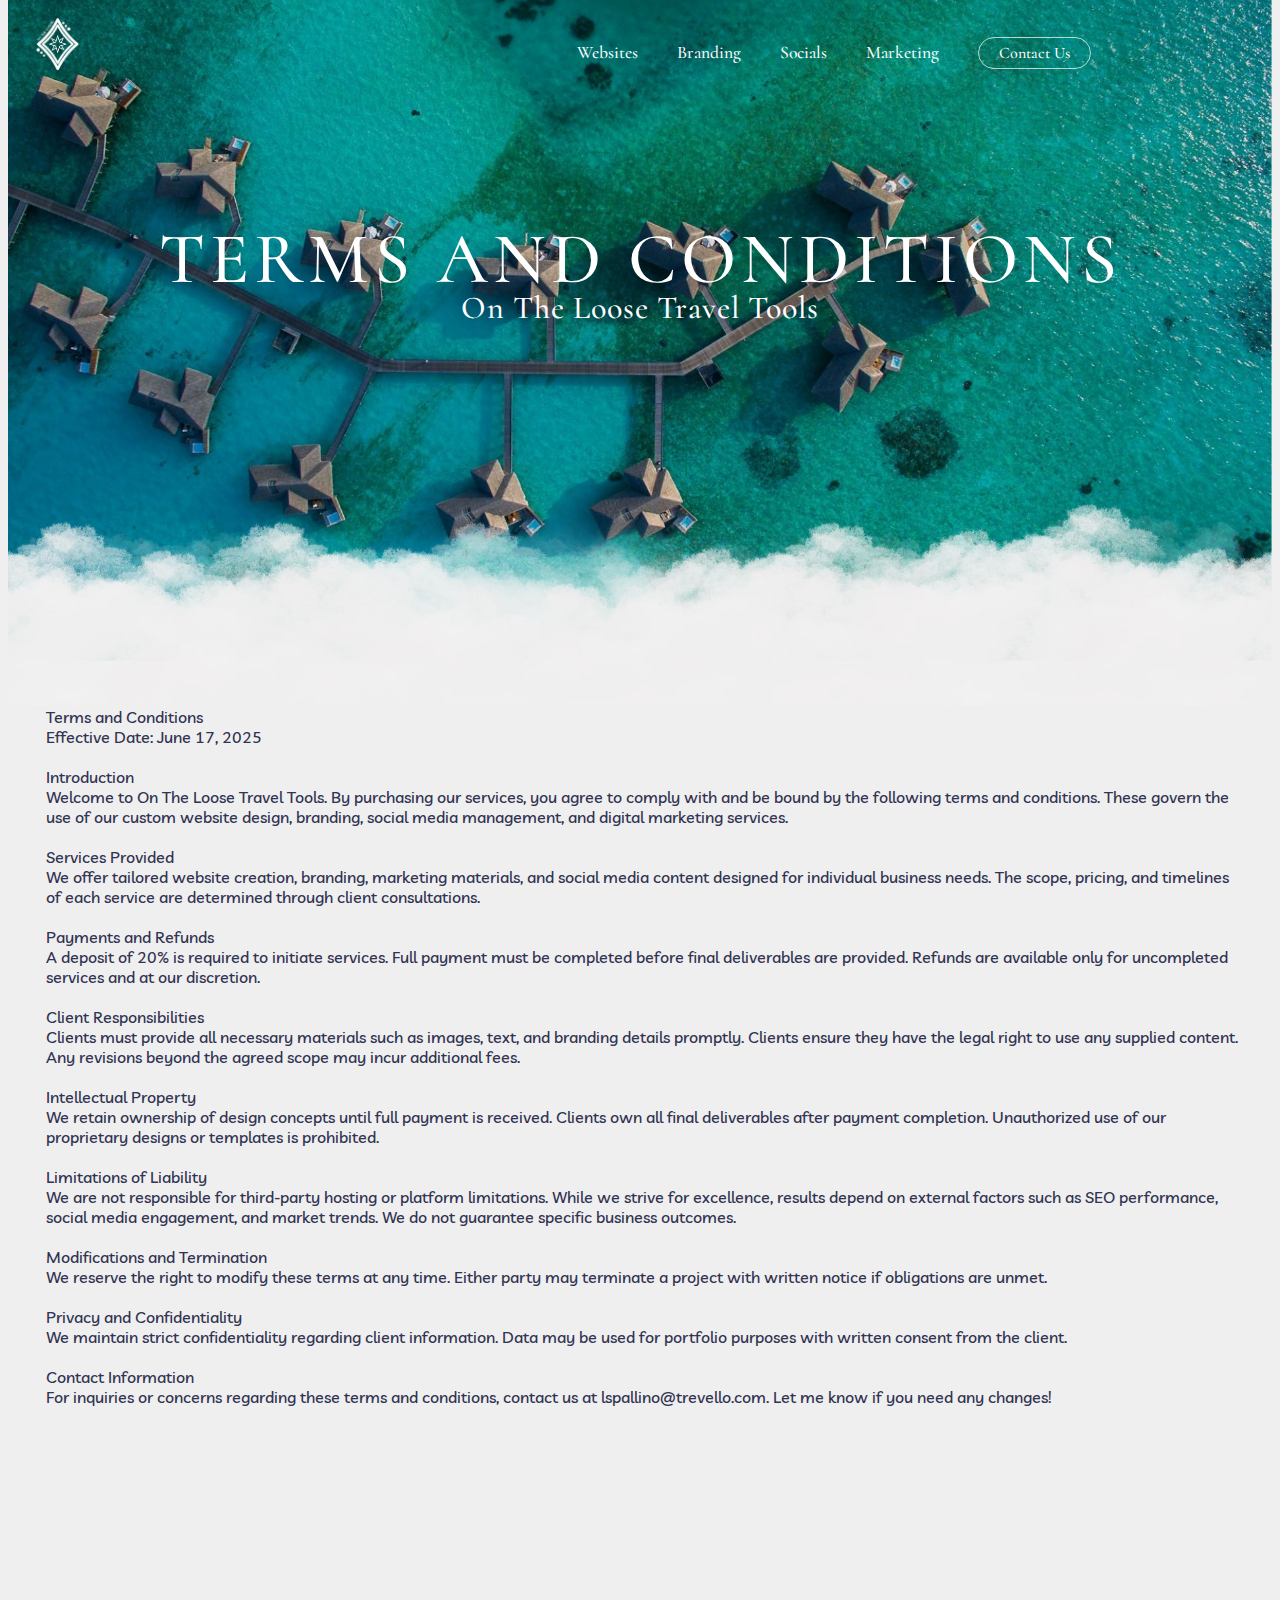
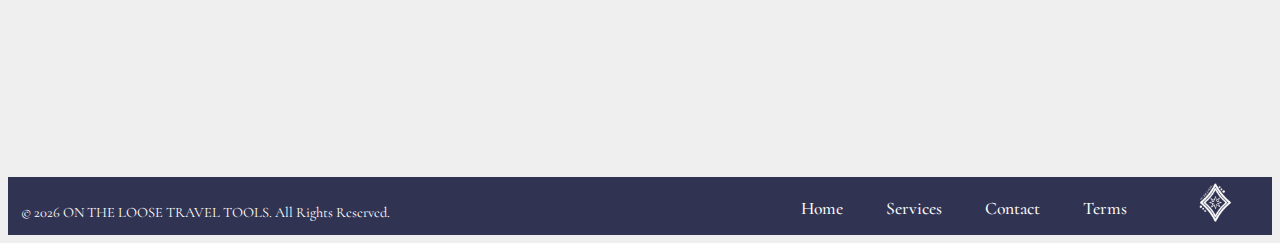
<file: terms.html>
<!DOCTYPE html>
<html lang="en">
  <head>
    <meta charset="UTF-8" />
    <meta name="viewport" content="width=device-width, initial-scale=1.0" />
    <title>ON THE LOOSE</title>
    <link rel="icon" href="img/blueLogo.gif" type="image/gif" />
    <link rel="stylesheet" href="style.css" />
    <link rel="preconnect" href="https://fonts.googleapis.com" />
    <link rel="preconnect" href="https://fonts.gstatic.com" crossorigin />
    <link rel="preconnect" href="https://fonts.googleapis.com" />
    <link rel="preconnect" href="https://fonts.gstatic.com" crossorigin />
    <link
      href="https://fonts.googleapis.com/css2?family=Cormorant:ital,wght@0,300..700;1,300..700&family=Forum&display=swap"
      rel="stylesheet"
    />
    <link rel="preconnect" href="https://fonts.googleapis.com" />
    <link rel="preconnect" href="https://fonts.gstatic.com" crossorigin />
    <link
      href="https://fonts.googleapis.com/css2?family=Livvic:ital,wght@0,100;0,200;0,300;0,400;0,500;0,600;0,700;0,900;1,100;1,200;1,300;1,400;1,500;1,600;1,700;1,900&display=swap"
      rel="stylesheet"
    />
  </head>
  <body>
    <header class="headermainpage">
      <img id="tahiti" src="img/3.jpg" />
      <div id="top">
        <a href="index.html#tahiti"
          ><img id="whiteLogoTop" src="img/LogoWhite.gif"
        /></a>
        <div id="links">
          <a href="tools.html#webLink">Websites</a>
          <a href="tools.html#brandLink">Branding</a>
          <a href="tools.html#socialLink">Socials</a>
          <a href="tools.html#marketLink">Marketing</a>
          <a id="topButton" href="index.html#contact">Contact Us</a>
        </div>
      </div>
      <h1 class="title">TERMS AND CONDITIONS</h1>
      <h2 class="little_title">On The Loose Travel Tools</h2>
    </header>
    <main>
      <p id="terms">
        Terms and Conditions <br />
        Effective Date: June 17, 2025 <br /><br />
        Introduction <br />
        Welcome to On The Loose Travel Tools. By purchasing our services, you
        agree to comply with and be bound by the following terms and conditions.
        These govern the use of our custom website design, branding, social
        media management, and digital marketing services.<br />
        <br />Services Provided <br />
        We offer tailored website creation, branding, marketing materials, and
        social media content designed for individual business needs. The scope,
        pricing, and timelines of each service are determined through client
        consultations.<br />
        <br />Payments and Refunds <br />
        A deposit of 20% is required to initiate services. Full payment must be
        completed before final deliverables are provided. Refunds are available
        only for uncompleted services and at our discretion.<br />
        <br />Client Responsibilities <br />
        Clients must provide all necessary materials such as images, text, and
        branding details promptly. Clients ensure they have the legal right to
        use any supplied content. Any revisions beyond the agreed scope may
        incur additional fees.<br />
        <br />Intellectual Property<br />
        We retain ownership of design concepts until full payment is received.
        Clients own all final deliverables after payment completion.
        Unauthorized use of our proprietary designs or templates is
        prohibited.<br />
        <br />Limitations of Liability<br />
        We are not responsible for third-party hosting or platform limitations.
        While we strive for excellence, results depend on external factors such
        as SEO performance, social media engagement, and market trends. We do
        not guarantee specific business outcomes.<br />
        <br />Modifications and Termination<br />
        We reserve the right to modify these terms at any time. Either party may
        terminate a project with written notice if obligations are unmet.<br />
        <br />Privacy and Confidentiality<br />
        We maintain strict confidentiality regarding client information. Data
        may be used for portfolio purposes with written consent from the
        client.<br />
        <br />Contact Information<br />
        For inquiries or concerns regarding these terms and conditions, contact
        us at lspallino@trevello.com. Let me know if you need any changes!
      </p>
    </main>
    <footer id="footermainpage">
      <p>
        &copy; <span id="current-year"></span> ON THE LOOSE TRAVEL TOOLS. All
        Rights Reserved.
      </p>
      <div id="bottomLinks">
        <a href="index.html#tahiti">Home</a>
        <a href="tools.html#whiteLogoTopServices">Services</a>
        <a href="index.html#contact">Contact</a>
        <a href="terms.html">Terms</a>
      </div>
      <img src="img/LogoWhite.gif" id="whiteLogoBottom" />
    </footer>
    <script src="script.js"></script>
  </body>
</html>
</file>
<file: style.css>
html {
  max-width: 100%;
}

body {
  font-family: "Cormorant", serif;
  font-optical-sizing: auto;
  font-weight: 400;
  font-style: normal;
  background-color: #efefef;
  flex: 1; /* This is the magic! It makes the wrapper take up all available space */
  display: flex; /* Make wrapper a flex container */
  flex-direction: column;
  overflow-x: hidden;
}

.headermainpage {
  margin-top: -1%;
  margin-left: 0;
}

#tahiti {
  width: 100%;
}
#top {
  display: flexbox;
  position: relative;
  z-index: 9999999;
}
#whiteLogoTop {
  display: block;
  width: 4%;
  margin-left: 2%;
  margin-top: -55%;
}

#links {
  display: flexbox;
  align-items: center;
  min-width: 700px;
  margin-left: 45%;
  margin-top: -4%;
  gap: 20px;
}

a {
  color: white;
  margin-right: 5%;
  font-weight: 500;
  font-size: 1.1rem;
  cursor: pointer;
  transition: all 0.3s ease;
}

a:hover,
#topButton:hover {
  color: #313352;
}

#topButton {
  padding: 5px 20px;
  font-size: 16px;
  font-family: "Cormorant", serif;
  font-weight: 500;
  text-decoration: none;
  background-color: transparent;
  border: 1px solid rgba(255, 255, 255, 0.7);
  border-radius: 50px;
  color: #ffffff;
  transition: all 0.3s ease;
  cursor: pointer;
  -webkit-appearance: none;
  -moz-appearance: none;
  appearance: none;
}
#topButton:hover {
  border-color: #313352;
}

.title,
.little_title {
  color: white;
  text-align: center;
  font-size: 4.5rem;
  letter-spacing: 5px;
  font-weight: 500;
  margin-top: 12%;
}

.little_title {
  margin-top: 0;
  font-size: 2rem;
  font-weight: 500;
  letter-spacing: 1px;
  margin-top: -5%;
}

/*SERVICES PAGE*/

.serTitle {
  text-align: center;
  margin-top: 25%;
}

#whiteAnchorServices {
  width: 12%;
}

#services {
  font-weight: 400;
  margin-top: -9.5%;
  color: #313352;
}
.servicesBlock {
  background-color: #e0cece;
  display: flex;
  flex-direction: column; /* Stack rows vertically */
  align-items: center; /* Center the rows horizontally within this block */
  max-width: 80%; /* Limit the overall width of the services block */
  margin: 0 auto; /* Center the services block itself on the page */
  padding: 20px 0;
  margin-top: 5%;
  box-shadow: 0 4px 10px grey;
  color: #313352;
}

#row1,
#row2 {
  display: flex; /* Make each row a flex container for its tiles */
  justify-content: center; /* Center the tiles horizontally within each row */
  flex-wrap: wrap; /* Allow tiles to wrap on smaller screens if needed */
  gap: 40px; /* Space between the tiles */
  margin-bottom: 40px; /* Space between row1 and row2 */
  width: 80%; /* Ensure rows take full available width in #servicesBlock */
}

#row1 {
  border-top: 2px dashed rgba(255, 255, 255, 0.7);
  padding-top: 2%;
}

#row2 {
  margin-bottom: 0; /* No margin below the last row */
  border-bottom: 2px dashed rgba(255, 255, 255, 0.7);
  padding-bottom: 2%;
}

.tile {
  display: flex;
  flex-direction: column;
  align-items: center; /* Center image and text vertically within the tile */
  text-align: center;
  padding: 20px;
  cursor: pointer;
  border-radius: 15px; /* Rounded corners for the tile itself */
  transition: transform 0.3s ease, box-shadow 0.3s ease;
  /* Adjusted flex properties for better responsiveness */
  flex: 1 1 calc((100% - (2 * 40px)) / 3); /* For 3 columns, considers 2 gaps */
  max-width: calc(
    (100% - (2 * 40px)) / 3
  ); /* Ensure max-width also considers gaps */
  box-sizing: border-box; /* Include padding in flex-basis calculation */
}

.tile:hover {
  transform: translateY(-5px); /* Lift effect on hover */
  box-shadow: 0 6px 15px rgba(0, 0, 0, 0.12);
}

.circlePic {
  width: 150px; /* Set a fixed width for the image */
  height: 150px; /* Set a fixed height for the image */
  border-radius: 50%; /* Make the image perfectly round */
  object-fit: cover; /* Crop image to fill the circle without distortion */
  margin-bottom: 20px;
  box-shadow: 0 2px 5px rgba(0, 0, 0, 0.1);
}

.label {
  font-size: 1.2em;
  margin: 0;
  color: #313352;
  line-height: 1.4;
}

/*ABOUT PAGE*/

#about {
  margin-top: 10%;
}

#aboutBlock {
  font-family: "Livvic", sans-serif;
  font-weight: 400;
  font-style: normal;
  color: #313352;
  margin-top: 7%;
  margin-left: 5%;
}

#aboutPic {
  display: flex;
  position: relative;
  margin-top: -58%;
  margin-left: 5%;
  width: 95%;
  z-index: -99999999;
}

li {
  list-style-position: inside; /* Puts the bullet inside the li's box */
  padding-left: 1.5em; /* Adjust this value to control the overall indent of the text */
  text-indent: -1.5em; /* This must be the negative of padding-left */
  margin-bottom: 0.5em; /* Optional: Space between list items */
  line-height: 1.5; /* Optional: Improve readability for wrapped lines */
}

.p1 {
  width: 85%;
}

li.p2 {
  width: 70%;
}

li.p3 {
  width: 55%;
}

.p3 li {
  margin-bottom: 15px;
}

.p4 {
  width: 35%;
}

.p5 {
  width: 20%;
}

/*CONTACT*/
#contact {
  margin-top: 8%;
}

.contactPar {
  font-family: "Livvic", sans-serif;
  font-weight: 400;
  font-style: normal;
  color: #313352;
  margin-top: 7%;
  margin-left: 10%;
}

input {
  width: 25%;
  border: none;
  color: #313352;
  border-radius: 10px;
  margin-bottom: 2%;
  padding: 5px;
}

select {
  width: 26%;
  margin-top: 5px;
  margin-bottom: 10px;
  padding: 5px;
  border-radius: 10px;
  background-color: white;
  color: #313352;
  box-sizing: border-box;
  -webkit-appearance: none;
  -moz-appearance: none;
  appearance: none;
  background-image: url('data:image/svg+xml;utf8,<svg xmlns="http://www.w3.org/2000/svg" width="8" height="16" viewBox="0 0 16 16"><path fill="%23888" d="M7.646 10.354l-3-3a.5.5 0 0 1 .708-.708L8 9.293l2.646-2.647a.5.5 0 0 1 .708.708l-3 3a.5.5 0 0 1-.708 0z"/></svg>'); /* Custom dropdown arrow */
  background-repeat: no-repeat;
  background-position: right 15px center;
  background-size: 12px;
  cursor: pointer;
  margin-bottom: 2%;
  border: none;
}

textarea {
  width: 25%;
  border: none;
  color: #313352;
  border-radius: 10px;
  margin-bottom: 2%;
  padding: 5px;
}

form {
  font-family: "Livvic", sans-serif;
  font-weight: 400;
  font-style: normal;
  color: #313352;
  margin-top: 7%;
  margin-left: 7%;
  border: 2px dashed rgb(255, 255, 255);
  padding: 5%;
  margin-bottom: -5%;
  width: 75%;
}

select:focus {
  outline: none;
  border-color: #e0cece;
  box-shadow: 0 0 0 3px rgba(108, 92, 231, 0.2);
}

#send {
  margin-top: 10%;
  width: 40%;
  border: none;
  background-color: #313352;
  border-radius: 10px;
  margin-bottom: 2%;
  padding: 5px;
  font-family: "Livvic", sans-serif;
  font-weight: 500;
  font-style: normal;
  color: white;
}

#imgs img {
  width: 50%;
  margin-bottom: 2%;
}

#imgs {
  display: flex;
  flex-direction: column;
  margin-top: -75%;
  margin-left: 60%;
}

#send:hover {
  background-color: white;
  color: #313352;
}
a {
  text-decoration: none;
}

/*FOOTER*/

#footermainpage {
  /* Basic footer styling */
  background-color: #313352;
  color: #fff;
  padding: 1%; /* Padding inside the footer */
  font-size: 0.9rem;
  margin-top: 25%;
  /* Other footer styles you want */
}

#bottomLinks {
  display: flexbox;
  align-items: center;
  min-width: 800px;
  margin-left: 63%;
  margin-top: -3%;
  gap: 20px;
}

a {
  color: white;
  margin-right: 5%;
  font-weight: 500;
  font-size: 1.1rem;
  cursor: pointer;
  transition: all 0.3s ease;
}

footer a:hover {
  color: #e0cece;
}

#whiteLogoBottom {
  width: 3%;
  margin-left: 95%;
  display: flex;
  margin-top: -3%;
}

/* Up to 2560px */
@media screen and (max-width: 2560px) {
}

/* Up to 1920px */
@media screen and (max-width: 1920px) {
}

/* Up to 1440px */
@media screen and (max-width: 1440px) {
}

/* Up to 1024px */
@media screen and (max-width: 1024px) {
}

/* Up to 768px */
@media screen and (max-width: 768px) {
}

/*SERVICES PAGE*/
#jumpLinks {
  margin-top: 0;
  margin-left: 3%;
  display: block;
  display: flex;
  justify-content: space-around;
  align-items: center;
}

a.linkRow {
  color: #313352;
  margin-top: 50%;
  position: relative;
  display: inline;
}

a.linkRow:hover {
  color: white;
}

#purpleSimpleLogo {
  width: 5%;
  margin-top: -1%;
  position: absolute;
}

.serviceDetailTitle {
  margin-top: 12%;
  background-color: #efefef;
  color: #313352;
  width: fit-content;
  margin-left: 5%;
  font-weight: 400;
}

.dashedline1 {
  border-top: 2px dashed #e0cece;
  margin-top: -3.5%;
  width: 30%;
  margin-left: 69%;
}

#dashedline2 {
  width: 59%;
  margin-left: 41%;
}

#dashedline3 {
  width: 75%;
  margin-left: 25%;
}
#dashedline4 {
  width: 65%;
  margin-left: 33%;
}

.travelPics {
  float: right;
  margin-top: -60%;
  margin-right: -10%;
}

#socialPics {
  width: 300px;
  margin-top: -55%;
}
#brandingPics {
  margin-top: -45%;
  height: 200px;

  width: 300px;
}

.smlTravel {
  width: 50%; /* Image fills its floated parent (300px) */
  height: 200px; /* Fixed height for consistent look */
  object-fit: cover; /* Crop images to fit without distortion */
  border-radius: 12px; /* Nicely rounded corners for images */
  box-shadow: 0 6px 15px rgba(0, 0, 0, 0.1); /* Subtle shadow for depth */
  transition: transform 0.3s ease, box-shadow 0.3s ease; /* Smooth hover effects */
  display: block; /* Ensures images stack vertically one below another */
  margin-bottom: 30px;
}

.smlTravel:hover {
  transform: translateY(-5px); /* Slightly lift image on hover */
  box-shadow: 0 10px 25px rgba(0, 0, 0, 0.15); /* Enhance shadow on hover */
}

#webDevPar {
  margin-left: 7%;
  margin-top: 5%;
}

.littleTitle {
  margin-bottom: 2%;
  padding: 5px;
  font-family: "Livvic", sans-serif;
  font-weight: 500;
  font-size: 1.4rem;
  color: #313352;
}

.servicePgPar {
  margin-bottom: 2%;
  padding: 5px;
  font-family: "Livvic", sans-serif;
  font-weight: 400;
  font-style: normal;
  color: #313352;
  width: 75%;
}

.serviceList {
  font-family: "Livvic", sans-serif;
  font-weight: 400;
  font-style: normal;
  color: #313352;
  width: 75%;
}

#inquire,
#btnConsult {
  width: 40%;
  border: none;
  background-color: #313352;
  border-radius: 10px;

  padding: 5px;
  font-family: "Livvic", sans-serif;
  font-weight: 500;
  font-style: normal;
  color: white;
}

#inquire:hover,
#btnConsult:hover {
  background-color: white;
  color: #313352;
}

#btnConsult {
  width: 50%;
  margin-left: 4%;
}

#consult {
  text-align: center;

  margin-top: 4%;
}

#terms {
  margin-top: 25%;
  font-family: "Livvic", sans-serif;
  font-weight: 500;
  font-style: normal;
  color: #313352;
  width: 95%;
  padding: 3%;
}

#lastImgs {
  margin-top: 5%;
  margin-bottom: -15%;
}

.imgs3 {
  width: 390px;
  height: 280px;
}

/* MOBILE */
@media screen and (max-width: 480px) {
  html {
    overflow-x: hidden;
  }
  #tahiti {
    display: flex;
    justify-content: center;
    align-items: center;
    width: 480px;
    height: 700px;
    object-fit: cover;
    object-position: 60% 100%;
  }

  #top {
    margin-top: -190%;
  }

  #whiteLogoTop {
    display: none;
  }
  #links {
    min-width: 0px;
    width: 100%;
    text-align: center;
    margin-left: 0;
    display: inline-flex;
    column-gap: 15px;
    overflow: scroll;
    margin-top: 1%;
    margin-left: 3%;
  }

  #links > #topButton {
    min-width: 100px;
  }
  .title {
    margin-top: 35%;
    font-size: 3.5rem;
  }
  .little_title {
    font-size: 1.5rem;
  }

  .serTitle {
    margin-top: 80%;
  }
  #whiteAnchorServices {
    width: 20%;
  }
  #services {
    margin-top: -19%;
  }

  .servicesBlock {
    margin-top: 15%;
    margin-bottom: 15%;
  }

  .tile {
    display: block;
    text-align: center;
    padding: 15px;
    cursor: pointer;
    border-radius: 15px;
    transition: transform 0.3s ease, box-shadow 0.3s ease;
    max-width: 100%;
  }

  #about {
    margin-top: 25%;
  }

  #aboutBlock > p {
    text-align: left;
    width: 100%;
    margin-left: 0;
  }

  #aboutBlock > li {
    width: 88%;
  }

  #aboutBlock > .p5 {
    width: 50%;
  }

  #aboutPicBlock {
    margin-top: 18%;
  }

  form {
    text-align: center;
  }

  input {
    width: 100%;
  }

  textarea {
    width: 100%;
  }

  #imgs {
    flex-direction: row;
    margin-top: 15%;
    margin-left: 0;
    overflow: hidden;
    width: 100%;
  }

  #footermainpage > p {
    margin-left: 2%;
  }

  #bottomLinks {
    display: flexbox;
    align-items: center;
    margin-top: 2%;
    align-items: left;
    min-width: 100%;
    margin-left: 0;
    margin-left: 2%;
  }
  #whiteLogoBottom {
    width: 9%;
    margin-left: 47%;
    margin-top: 3%;
    margin-bottom: 3%;
  }

  #footermainpage {
    text-align: center;
  }
  /*SERVICES PAGE*/

  #jumpLinks {
    display: block;
    margin-top: 180%;
    text-align: center;
  }

  #purpleSimpleLogo {
    width: 12%;
  }
  .serviceDetailTitle {
    font-size: 1.5rem;
    margin-left: 13%;
  }

  .dashedline1,
  .dashedline2 .dashedline3,
  .dashedline4,
  .dashedline5 {
    width: 100%;
    margin-left: 0;
  }

  .littleTitle {
    font-size: 1.2rem;
  }

  .travelPics {
    display: block;
    margin-left: 0;
    margin-right: 0;
    float: none;
    margin-top: 5%;
    flex-direction: row;
    margin-top: 15%;
    margin-left: 0;
    overflow: hidden;
    width: 110%;
    margin-left: 26%;
  }

  #brandingPics,
  #socialPics {
    margin-top: 15%;
  }

  #noMobile {
    display: none;
  }

  #terms {
    margin-top: 30%;
    font-family: "Livvic", sans-serif;
    font-weight: 500;
    font-style: normal;
    color: #313352;
    width: 95%;
    padding: 3%;
  }
}

/* Between 2560px and 1920px */
@media screen and (min-width: 1921px) and (max-width: 2560px) {
  #whiteLogoTop {
    width: 3%;
  }
  #links {
    margin-left: 67%;
    margin-top: -3%;
  }

  html {
    overflow-x: hidden;
  }

  .title {
    font-size: 6.5rem;
  }
  .little_title {
    font-size: 3.5rem;
  }

  .serTitle {
    margin-top: 60%;
    font-size: 2rem;
  }

  #whiteAnchorServices {
    width: 12%;
    margin-top: -3%;
    margin-left: -5.5%;
    position: absolute;
    z-index: -1;
  }
  #services {
    margin-top: -19%;
  }

  .servicesBlock {
    margin-top: 5%;
    margin-bottom: 15%;
  }

  .tile {
    display: block;
    text-align: center;
    padding: 15px;
    cursor: pointer;
    border-radius: 15px;
    transition: transform 0.3s ease, box-shadow 0.3s ease;
    max-width: 100%;
    font-size: 2.2rem;
  }

  #about {
    margin-top: 35%;
  }

  #aboutBlock > p {
    font-size: 1.7rem;
  }

  #aboutBlock > li {
    font-size: 1.7rem;
  }

  #aboutBlock > .p2,
  .p3 {
    width: 45%;
  }
  #aboutBlock > .p4 {
    width: 30%;
  }

  #aboutPicBlock {
    margin-top: 1%;
  }

  #contact {
    margin-top: 35%;
  }
  form {
    margin-top: 0;
    margin-bottom: 15%;
  }

  #imgs {
    width: 30%;
    margin-top: -70%;
    margin-left: 65%;
  }

  #footermainpage > p {
    margin-left: 2%;
  }

  #bottomLinks {
    display: flexbox;
    align-items: center;
    margin-top: 2%;
    align-items: left;
    min-width: 100%;
    margin-left: 0;
    margin-left: 2%;
  }
  #whiteLogoBottom {
    width: 4%;
    margin-left: 49%;
    margin-top: 3%;
    margin-bottom: 3%;
  }

  #footermainpage {
    text-align: center;
  }
  /*SERVICES PAGE*/

  #jumpLinks {
    display: block;
    margin-top: 45%;
    text-align: center;
  }

  #purpleSimpleLogo {
    width: 5%;
    margin-left: 2%;
  }
  .serviceDetailTitle {
    font-size: 1.5rem;
    margin-left: 7%;
    margin-top: 10%;
    font-size: 2.5rem;
  }

  #webDevPar > p > li {
    font-size: 2.2rem;
  }

  .dashedline1,
  #dashedline2,
  #dashedline3,
  #dashedline4,
  #dashedline5 {
    width: 100%;
    margin-left: 0;
    margin-top: 4%;
  }

  .littleTitle {
    font-size: 2.2rem;
  }

  .smlTravel {
    width: 200px;
    height: 250px;
  }

  .travelPics {
    margin-top: -38%;
    margin-right: 5%;
  }

  #brandingPics,
  #socialPics {
    margin-top: -25%;
    margin-right: 2%;
    width: 250px;
    height: 300px;
  }

  #socialPics {
    margin-top: -35%;
  }

  #spacer {
    margin-top: 15%;
  }

  #lastImgs {
    margin-left: 2%;
  }

  .imgs3 {
    width: 630px;
    height: 420px;
  }

  #terms {
    margin-top: 30%;
    font-family: "Livvic", sans-serif;
    font-weight: 500;
    font-style: normal;
    color: #313352;
    width: 95%;
    padding: 3%;
  }
}
</file>
